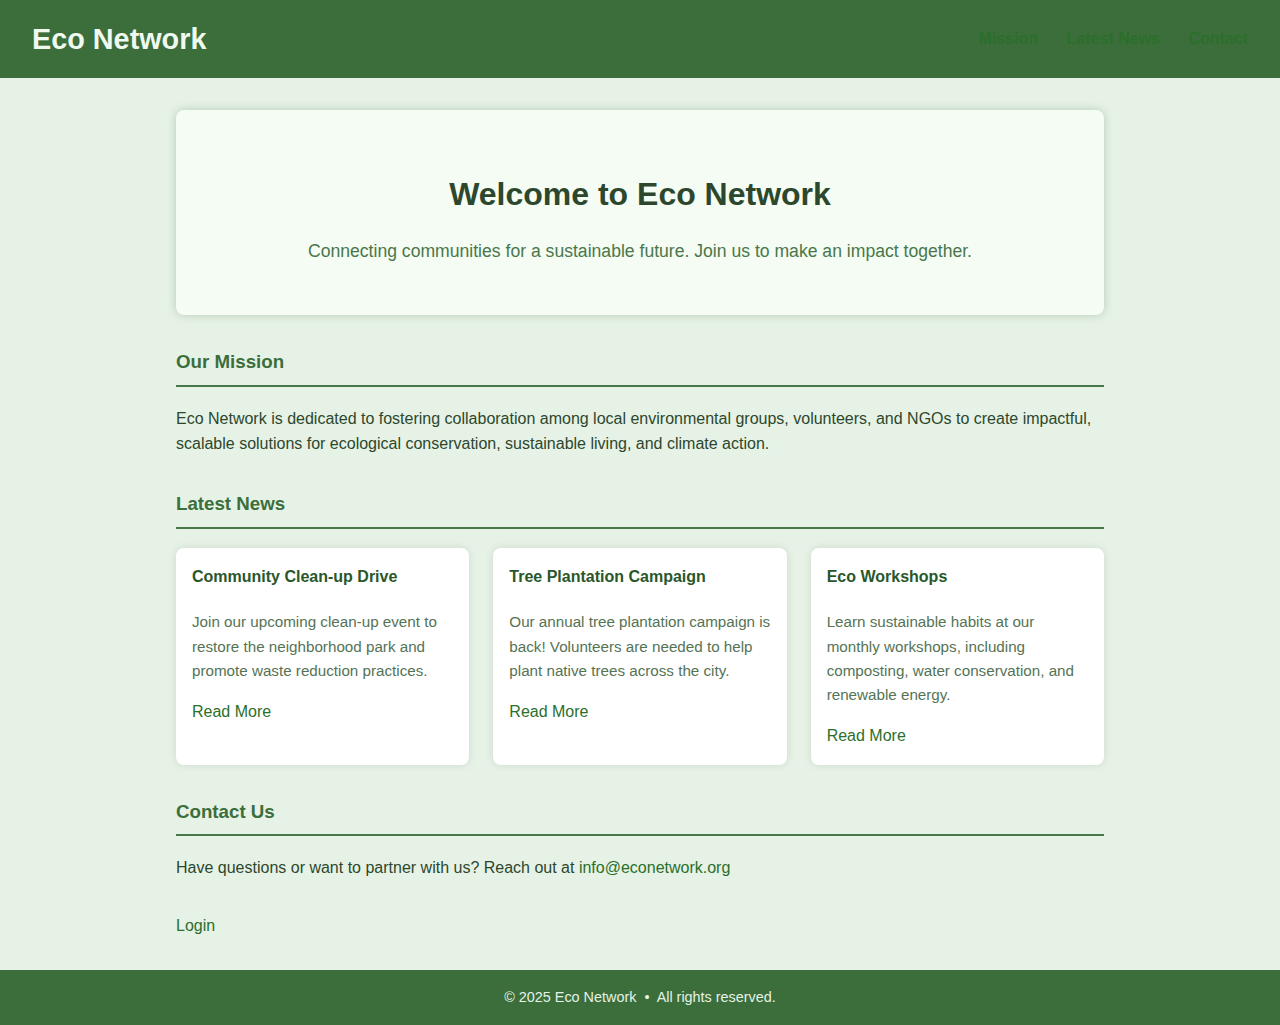
<file: index.html>
<!DOCTYPE html>
<html lang="en">
<head>
  <meta charset="UTF-8" />
  <meta name="viewport" content="width=device-width, initial-scale=1" />
  <title>Eco Network</title>
  <style>
    /* Basic Reset and Typography */
    * {
      box-sizing: border-box;
    }
    body {
      margin: 0;
      font-family: 'Segoe UI', Tahoma, Geneva, Verdana, sans-serif;
      background: #e6f2e6;
      color: #2d472d;
      line-height: 1.6;
    }
    a {
      color: #2b6f2b;
      text-decoration: none;
    }
    a:hover {
      text-decoration: underline;
    }
    header {
      background-color: #3b6e3b;
      padding: 1rem 2rem;
      color: #eff9efff;
      display: flex;
      align-items: center;
      justify-content: space-between;
    }
    header h1 {
      margin: 0;
      font-size: 1.8rem;
    }
    nav a {
      margin-left: 1.5rem;
      font-weight: 600;
      font-size: 1rem;
    }
    main {
      max-width: 960px;
      margin: 2rem auto;
      padding: 0 1rem;
    }
    .hero {
      background: #f4fcf4;
      border-radius: 8px;
      padding: 2rem;
      box-shadow: 0 0 10px rgba(73, 115, 73, 0.3);
      text-align: center;
      margin-bottom: 2rem;
    }
    .hero h2 {
      font-size: 2rem;
      margin-bottom: 0.5rem;
    }
    .hero p {
      font-size: 1.1rem;
      color: #4a774a;
    }
    section {
      margin-bottom: 2rem;
    }
    section h3 {
      color: #3b6e3b;
      border-bottom: 2px solid #4a774a;
      padding-bottom: 0.5rem;
    }
    .cards {
      display: grid;
      grid-template-columns: repeat(auto-fit,minmax(280px,1fr));
      gap: 1.5rem;
      margin-top: 1rem;
    }
    .card {
      background: #fff;
      border-radius: 8px;
      box-shadow: 0 0 8px rgba(0, 0, 0, 0.1);
      padding: 1rem;
      transition: box-shadow 0.3s ease;
    }
    .card:hover {
      box-shadow: 0 0 12px rgba(0,0,0,0.2);
    }
    .card h4 {
      margin-top: 0;
      color: #2a572a;
    }
    .card p {
      font-size: 0.95rem;
      color: #557355;
    }
    footer {
      background-color: #3b6e3b;
      color: #e6f2e6;
      text-align: center;
      padding: 1rem 0;
      font-size: 0.9rem;
    }
    @media (max-width: 600px) {
      nav a {
        margin-left: 1rem;
        font-size: 0.9rem;
      }
    }
  </style>
</head>
<body>
  <header>
    <h1>Eco Network</h1>
    <nav>
      <a href="#mission">Mission</a>
      <a href="#latest-news">Latest News</a>
      <a href="#contact">Contact</a>
    </nav>
  </header>
  <main>
    <section class="hero">
      <h2>Welcome to Eco Network</h2>
      <p>Connecting communities for a sustainable future. Join us to make an impact together.</p>
    </section>
    <section id="mission">
      <h3>Our Mission</h3>
      <p>Eco Network is dedicated to fostering collaboration among local environmental groups, volunteers, and NGOs to create impactful, scalable solutions for ecological conservation, sustainable living, and climate action.</p>
    </section>
    <section id="latest-news">
      <h3>Latest News</h3>
      <div class="cards">
        <article class="card">
          <h4>Community Clean-up Drive</h4>
          <p>Join our upcoming clean-up event to restore the neighborhood park and promote waste reduction practices.</p>
          <a href="#">Read More</a>
        </article>
        <article class="card">
          <h4>Tree Plantation Campaign</h4>
          <p>Our annual tree plantation campaign is back! Volunteers are needed to help plant native trees across the city.</p>
          <a href="#">Read More</a>
        </article>
        <article class="card">
          <h4>Eco Workshops</h4>
          <p>Learn sustainable habits at our monthly workshops, including composting, water conservation, and renewable energy.</p>
          <a href="#">Read More</a>
        </article>
      </div>
    </section>
    <section id="contact">
      <h3>Contact Us</h3>
      <p>Have questions or want to partner with us? Reach out at <a href="mailto:info@econetwork.org">info@econetwork.org</a></p>
    </section>
    <a href="login.html">Login</a>

  </main>
  <footer>
    &copy; 2025 Eco Network &nbsp;&bull;&nbsp; All rights reserved.
  </footer>
</body>
</html>
</file>
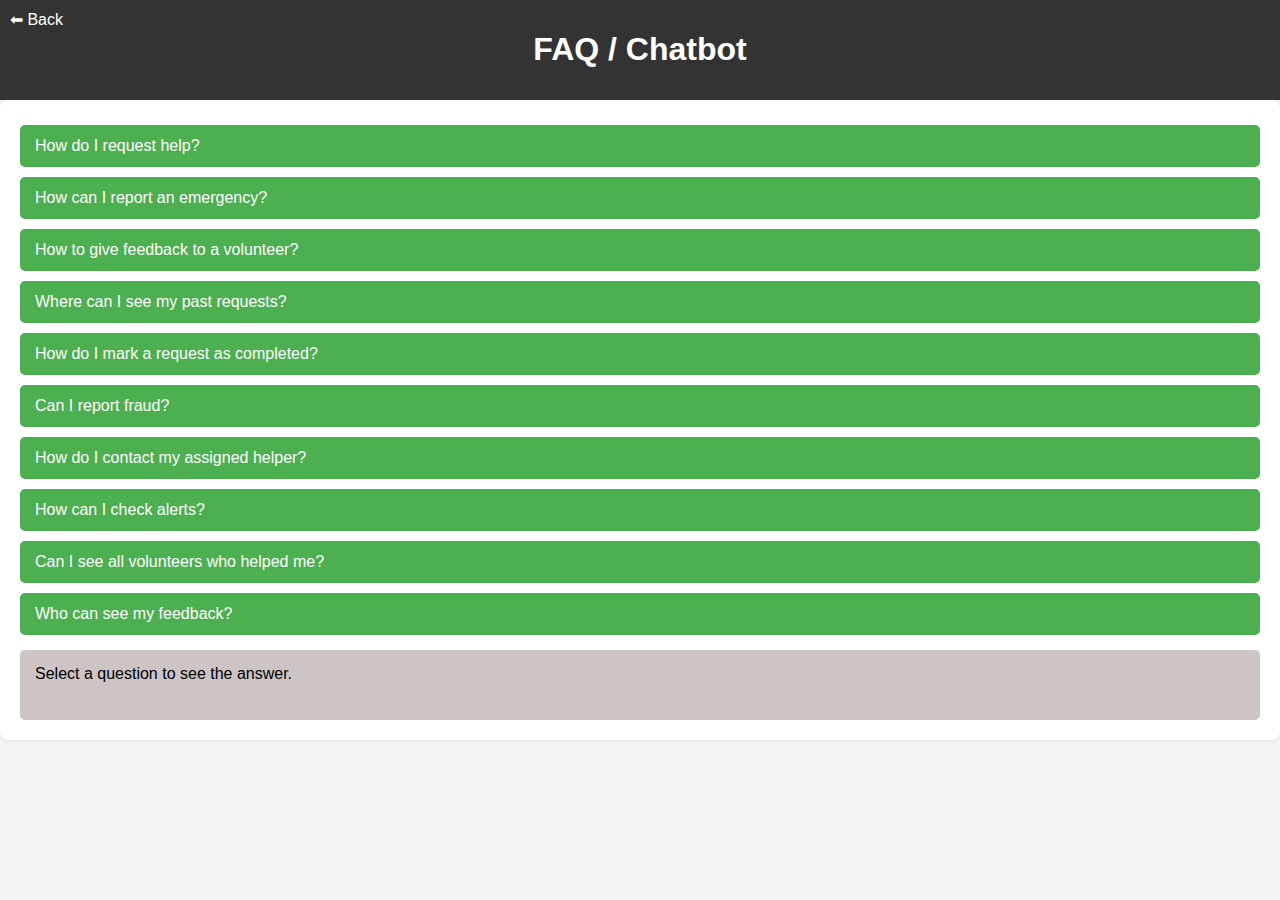
<file: faq.html>
<!DOCTYPE html>
<html lang="en">
<head>
  <meta charset="UTF-8">
  <meta name="viewport" content="width=device-width, initial-scale=1.0">
  <title>FAQ / Chatbot</title>
  <link rel="stylesheet" href="style.css">
</head>
<body>
  <header>
    <h1>FAQ / Chatbot</h1>
    <a class="back-btn" onclick="window.history.back()">⬅ Back</a>
  </header>

  <main class="card">
    <div id="faq-questions"></div>
    <div id="faq-answer">Select a question to see the answer.</div>
  </main>

  <script src="faq.js"></script>
</body>
</html>
</file>
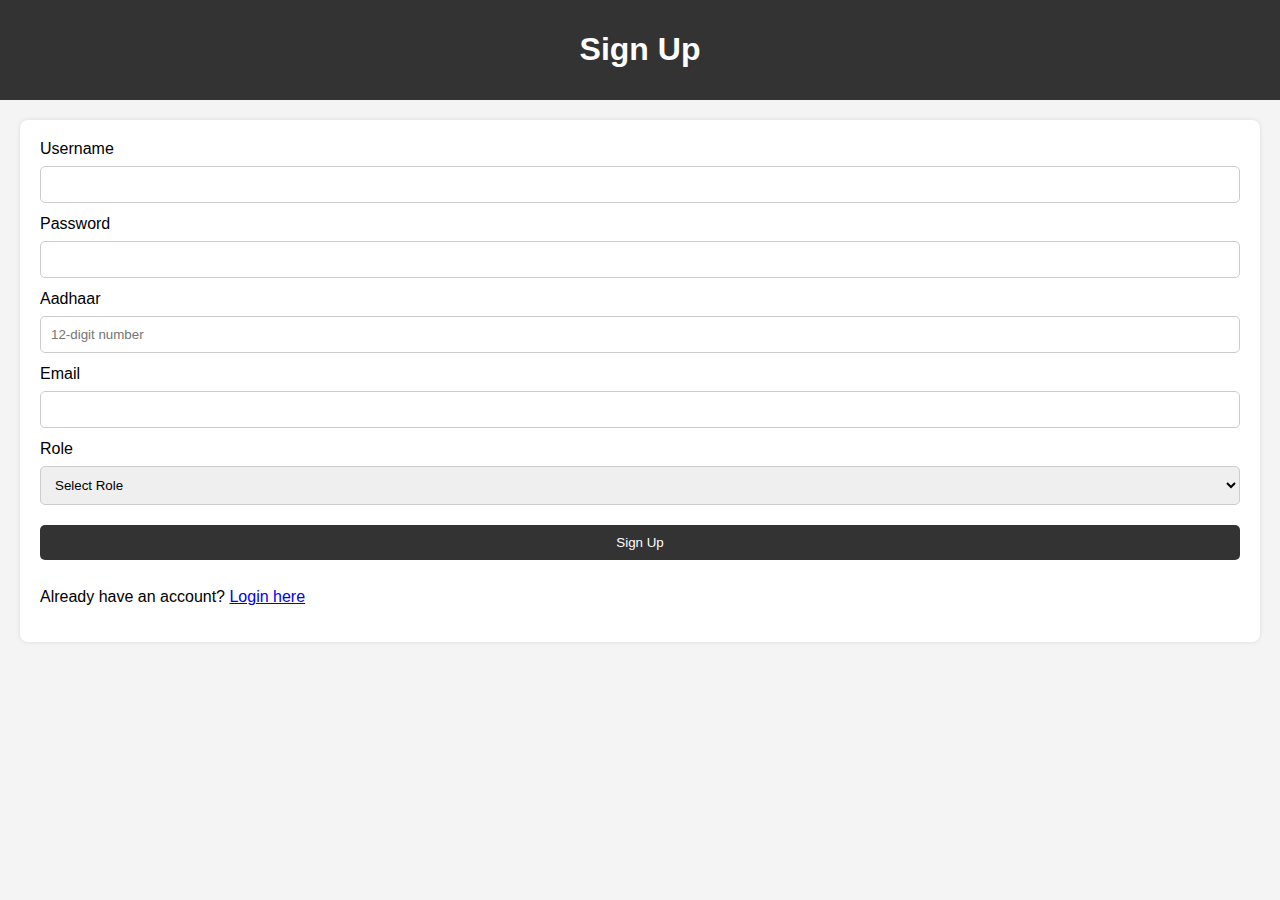
<file: language.html>
<!DOCTYPE html>
<html lang="en">
<head>
  <meta charset="UTF-8" />
  <meta name="viewport" content="width=device-width,initial-scale=1" />
  <title>Language Preference</title>
  <link rel="stylesheet" href="style.css" />
</head>
<body>
  <header><h1>Select Your Language Preference</h1></header>
  <main>
    <form id="langForm" class="card">
      <label for="language">Choose Language:</label>
      <select id="language" required>
        <option value="">Select Language</option>
        <option value="hindi">Hindi</option>
        <option value="english">English</option>
        <option value="bengali">Bengali</option>
        <option value="telugu">Telugu</option>
        <option value="marathi">Marathi</option>
        <option value="tamil">Tamil</option>
        <option value="urdu">Urdu</option>
        <option value="gujarati">Gujarati</option>
        <option value="kannada">Kannada</option>
        <option value="odia">Odia</option>
        <option value="malayalam">Malayalam</option>
        <option value="punjabi">Punjabi</option>
        <option value="assamese">Assamese</option>
        <option value="maithili">Maithili</option>
        <option value="sanskrit">Sanskrit</option>
      </select>

      <button type="submit">Submit</button>
    </form>
  </main>

  <script>
    const currentUser = JSON.parse(sessionStorage.getItem("currentUser"));
    if (!currentUser) {
      alert("Please sign up first.");
      window.location.href = "signup.html";
    }

    document.getElementById("langForm").addEventListener("submit", (e) => {
      e.preventDefault();

      const language = document.getElementById("language").value;
      if (!language) {
        alert("Please select a language.");
        return;
      }

      currentUser.language = language;
      sessionStorage.setItem("currentUser", JSON.stringify(currentUser));

      // Update language in localStorage users array
      let users = JSON.parse(localStorage.getItem("users")) || [];
      users = users.map(u => u.name === currentUser.name ? currentUser : u);
      localStorage.setItem("users", JSON.stringify(users));

      alert("Language preference saved! Proceed to login.");
      window.location.href = "login.html";
    });
  </script>
</body>
</html>
</file>
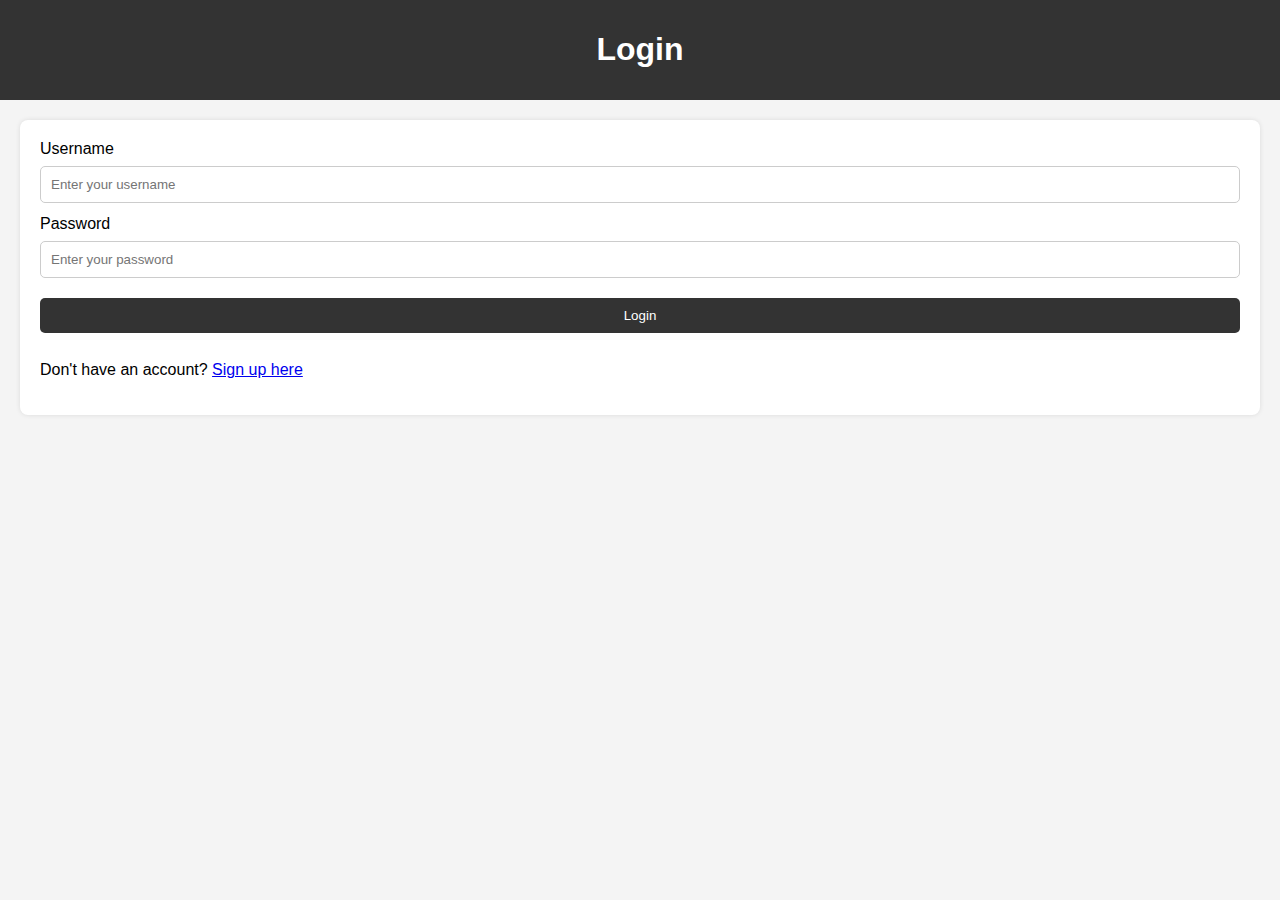
<file: login.html>
<!DOCTYPE html>
<html lang="en">
<head>
  <meta charset="UTF-8" />
  <meta name="viewport" content="width=device-width,initial-scale=1" />
  <title>Login</title>
  <link rel="stylesheet" href="style.css"/>
</head>
<body>
<header><h1>Login</h1></header>
<main>
  <form id="loginForm" class="card">
    <label>Username</label> 
    <input id="liName" required placeholder="Enter your username" title="Username" />

    <label>Password</label>
    <input id="liPass" type="password" required placeholder="Enter your password" title="Password" />

    <button type="submit">Login</button>
    <p>Don't have an account? <a href="signup.html">Sign up here</a></p>
  </form>
</main>

<script>
document.getElementById("loginForm").addEventListener("submit", (e) => {
  e.preventDefault();

  const name = document.getElementById("liName").value.trim();
  const pass = document.getElementById("liPass").value;

  let users = JSON.parse(localStorage.getItem("users")) || [];
  let user = users.find(u => u.name === name);

  if (!user) {
    alert("User not found. Please sign up first.");
    return;
  }

  if (user.pass !== pass) {
    alert("Incorrect password. Try again.");
    return;
  }

  sessionStorage.setItem("currentUser", JSON.stringify(user));

  if (user.role === "help") {
    window.location.href = "help.html";
  } else if (user.role === "volunteer") {
    window.location.href = "volunteer.html";
  } else {
    alert("Invalid user role.");
  }
});
</script>
</body>
</html>
</file>
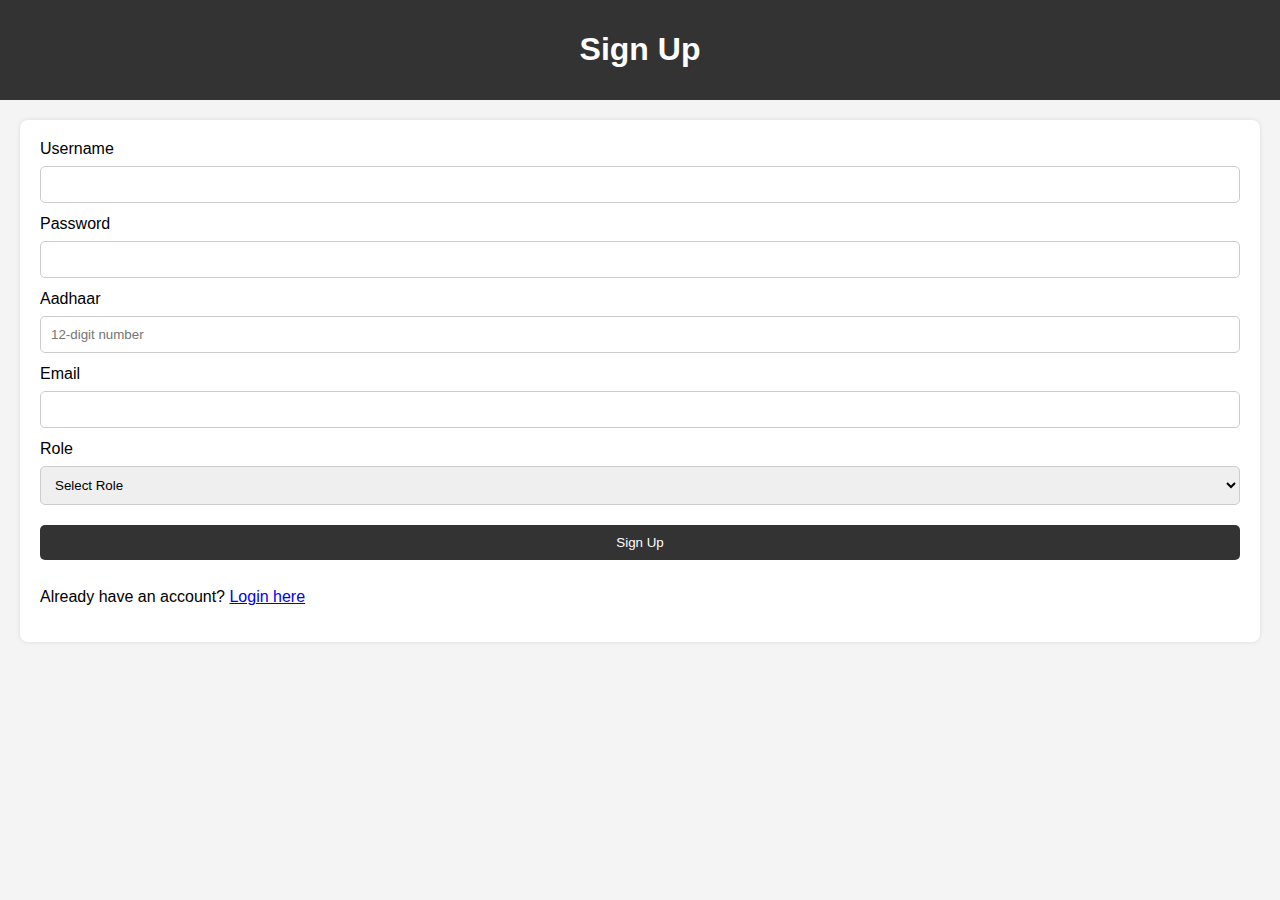
<file: signup.html>
<!DOCTYPE html>
<html lang="en">
<head>
  <meta charset="UTF-8" />
  <meta name="viewport" content="width=device-width,initial-scale=1" />
  <title>Sign Up</title>
  <link rel="stylesheet" href="style.css" />
</head>
<body>
  <header><h1>Sign Up</h1></header>
  <main>
    <form id="signupForm" class="card">
      <label>Username</label>
      <input id="suName" required />

      <label>Password</label>
      <input id="suPass" type="password" required />

      <label>Aadhaar</label>
      <input id="suAadhaar" pattern="\d{12}" placeholder="12-digit number" required />

      <label>Email</label>
      <input id="suEmail" type="email" required />

      <label>Role</label>
      <select id="suRole" required>
        <option value="">Select Role</option>
        <option value="help">Help-Seeker</option>
        <option value="volunteer">Volunteer</option>
      </select>

      <button type="submit">Sign Up</button>
      <p>Already have an account? <a href="login.html">Login here</a></p>
    </form>
  </main>

  <script>
    document.getElementById("signupForm").addEventListener("submit", (e) => {
      e.preventDefault();

      const name = document.getElementById("suName").value.trim();
      const pass = document.getElementById("suPass").value;
      const aadhaar = document.getElementById("suAadhaar").value.trim();
      const email = document.getElementById("suEmail").value.trim();
      const role = document.getElementById("suRole").value;

      if(!name || !pass || !aadhaar || !email || !role) {
        alert("Please fill all fields correctly.");
        return;
      }

      let users = JSON.parse(localStorage.getItem("users")) || [];
      if(users.find(u => u.name === name)) {
        alert("Username already exists.");
        return;
      }

      const newUser = { name, pass, aadhaar, email, role };
      users.push(newUser);
      localStorage.setItem("users", JSON.stringify(users));

      // Save current user temporarily in sessionStorage
      sessionStorage.setItem("currentUser", JSON.stringify(newUser));

      // Redirect to language preference page
      window.location.href = "language.html";
    });
  </script>
</body>
</html>
</file>
<file: style.css>
body {
  font-family: Arial, sans-serif;
  margin: 0;
  padding: 0;
  background: #f4f4f4;
}

header {
  background: #333;
  color: #fff;
  padding: 10px;
  text-align: center;
  position: relative;
}

header .back-btn {
  position: absolute;
  left: 10px;
  top: 10px;
  color: #fff;
  text-decoration: none;
}

main {
  padding: 20px;
}

.card {
  background: #fff;
  padding: 20px;
  margin-bottom: 20px;
  border-radius: 8px;
  box-shadow: 0 0 5px rgba(0,0,0,0.1);
}

input, textarea, select, button {
  width: 100%;
  margin-top: 8px;
  margin-bottom: 12px;
  padding: 10px;
  border-radius: 5px;
  border: 1px solid #ccc;
  box-sizing: border-box;
}

button {
  background: #333;
  color: white;
  border: none;
  cursor: pointer;
}

button:hover {
  background: #555;
}

.emergency {
  background: red;
}

.dropdown-toggle {
  cursor: pointer;
  display: flex;
  align-items: center;
  justify-content: space-between;
}

.calendar-container {
  display: none;
  margin-top: 10px;
}

/* ===================== */
/* FAQ Question Buttons */
.question-btn {
  background-color: #4CAF50; /* Green background */
  color: white;               /* White text */
  border: none;
  padding: 12px 15px;
  margin: 5px 0;
  width: 100%;
  text-align: left;
  cursor: pointer;
  border-radius: 5px;
  font-size: 16px;
  transition: background 0.3s;
}

.question-btn:hover {
  background-color: #45a049; /* Darker green on hover */
}

/* Answer display */
#faq-answer {
  background: #cdc4c4;
  padding: 15px;
  border-radius: 5px;
  margin-top: 10px;
  min-height: 40px;
}
</file>
